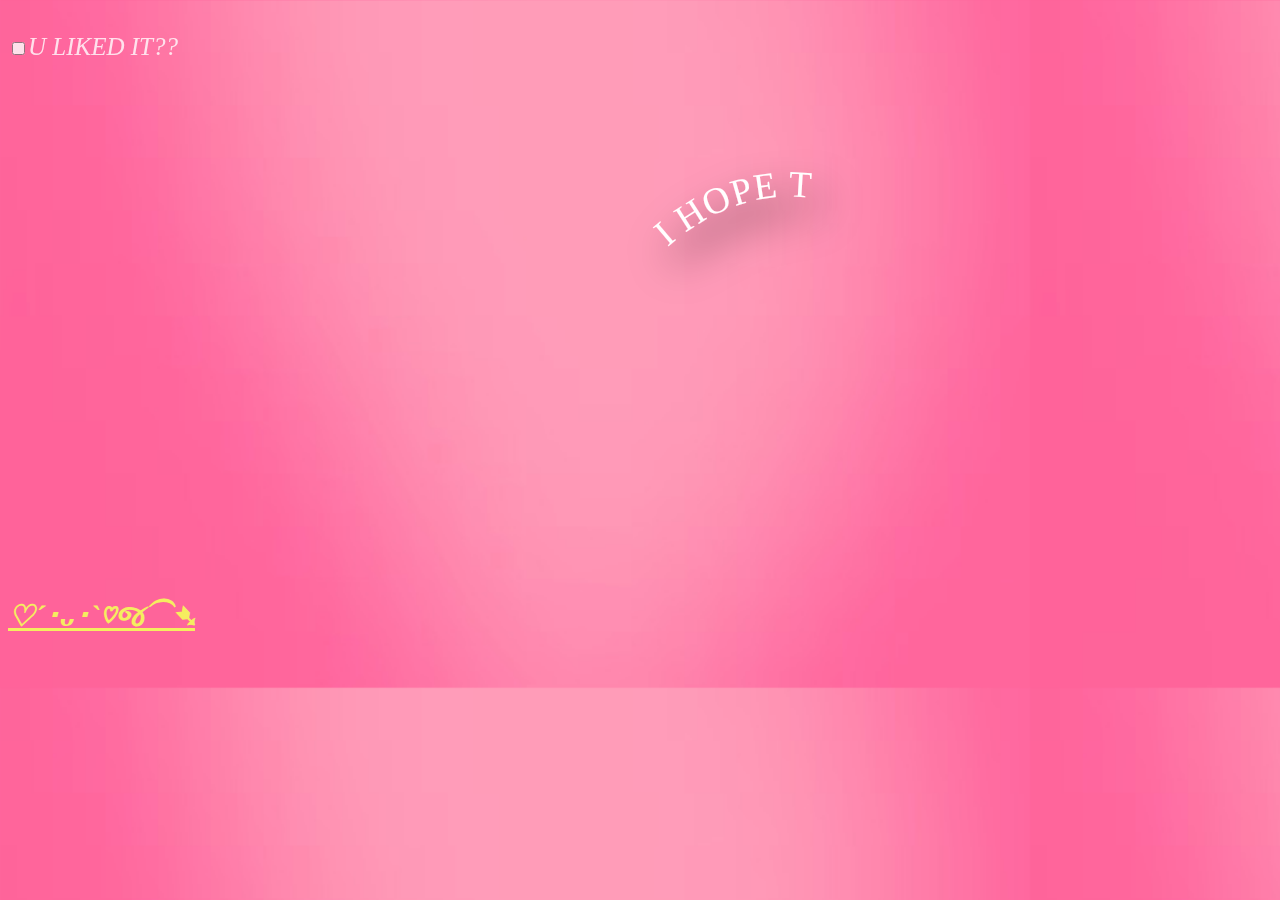
<file: 2nd.html>
<head><link rel="stylesheet" href="2nd.css"></link></head>
<body link="#f5ee5f" alink="#f5ee5f" vlink="#f5ee5f">
<p style = "font-family:georgia,garamond,serif;font-size:25px;font-style:italic"><label><input type="checkbox" id="cb" />U LIKED IT??</label></p>
<svg id="theSvg" viewBox="-120 -30 240 180" enable-background="new 0 0 174 148" xml:space="preserve">
  <defs>
    <filter id="f" filterUnits="userSpaceOnUse"  x="-120" y="-30" width="120%" height="120%">
      <feGaussianBlur in="SourceAlpha" stdDeviation="5" result="blur"></feGaussianBlur>
      <feOffset in="blur" dx="3" dy="5" result="shadow"></feOffset>
      <feFlood flood-color="rgba(3,0,0,1)" result="color" />
      <feComposite in ="color" in2="shadow" operator="in" />
      <feComposite in="SourceGraphic"/>
    </filter>
<path id = "shape"
d="M0, 21.054 
   C0, 21.054 24.618, -15.165 60.750, 8.554 
   C93.249, 29.888 57.749, 96.888 0, 117.388
   C-57.749, 96.888  -93.249, 29.888 -60.750, 8.554
   C-24.618, -15.165  -0, 21.054 -0, 21.054z    
"/>
  <path id="partialPath" />  
  
  </defs> 

 <text dy="-2" filter="url(#f)">
		<textPath xlink:href="#partialPath"  startOffset="12">I HOPE THIS LITTLE GIFT BRINGS THAT CUTU SMILE ON UR FACE......I ALWAYS LOVE U BABYY......</textPath> 
 </text>
 <br>
 <br>
 <br>
 <br>
 <br>
 <br>
 <br>
 <br>
 <br>
 <br>
 <br>
 <br>
 <br>
 <br>
 <br>
 <br>
 <br>
 <br>
 <br>
 <br>
 <br>
 <br>
 <br>
 <br>
 <br>
 <br>
 <br>
 <br>
 <br>
 <br>
 
 <br>


 <a href="4th.html"> <p style = "font-family:georgia,garamond,serif;font-size:30px;font-style:italic" align="right">  
  ㅤㅤㅤㅤㅤㅤㅤㅤㅤㅤㅤㅤㅤㅤㅤㅤㅤㅤㅤㅤㅤㅤㅤㅤㅤㅤㅤㅤㅤㅤㅤㅤㅤㅤㅤㅤㅤㅤㅤㅤㅤㅤㅤ<b><u>♡´･ᴗ･`♡જ⁀➴</b></u></p>
</a>
 <use id="useThePath" xlink:href="#partialPath" stroke="white" stroke-width=".5" stroke-opacity=".5" fill="none" style="display:none;" />
</svg>
<script src="2nd.js"></script>
</file>
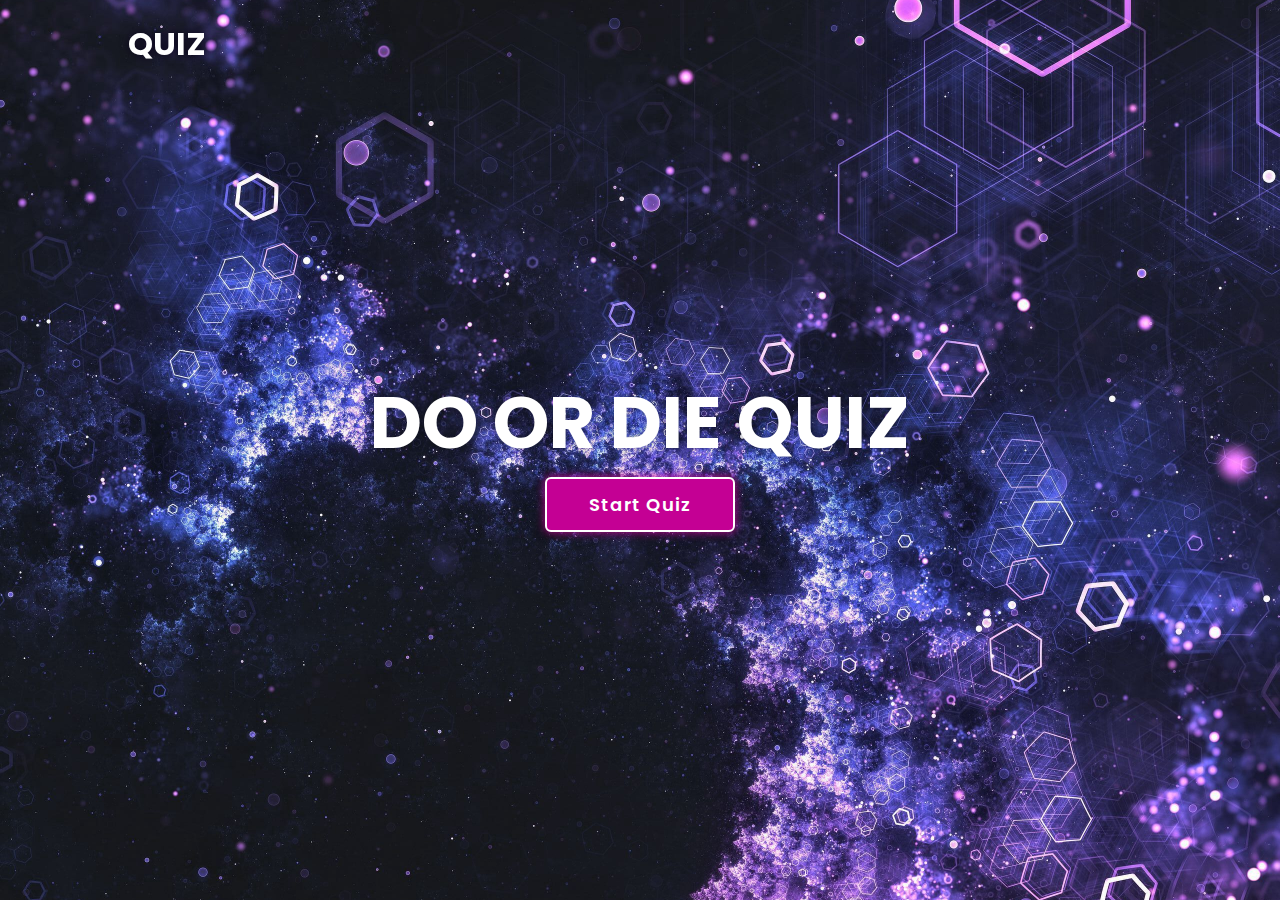
<file: 3rd.html>
<!DOCTYPE html>
<html lang="en"

<head>
    <meta charset="UTF-8">
    <meta http-equiv="X-UA-Compatible" content="IE=edge">
    <meta name="viewport" content="width=device-width, initial-scale=1.0">
    <title>QUIZ</title>
    <link rel="stylesheet" href="3rd.css">
</head>

<body>

    <main class="main">
        <header class="header">
            <a href="#" class="logo">QUIZ</a>
        </header>

    <div class="container">
        <section class="quiz-section">
            <div class="quiz-box">
                <h1>Bubu Quiz</h1>
                <div class="quiz-header">
                   <span>Do or Die</span>
                <span class="header-score">Score: 0/5</span>
                </div> 

              <h2 class="question-text">1.Who is always right?</h2>

              <div class="option-list">
                <!-- <div class="option">
                    <span>A.Huh...Me!</span>
                </div>
                <div class="option">
                    <span>B.You</span>
                </div>
                <div class="option">
                    <span>C.Ofc baby...u r always right sweetheart...my lil angel...the most beautiful girl i ever saw˖⁺‧₊˚♡˚₊‧⁺˖≽^•⩊•^≼🐻‍❄️ྀིྀི✿</span>
                </div> -->
              </div>

              <div class="quiz-footer">
                <span class="question-total">1 of 5 Questions</span>
                <button class="next-btn">Next</button>
              </div>
            </div>

            <div class="result-box">
                <h2>Quiz Result</h2>
                <div class="percentage-container">
                    <div class="circular-progress">
                        <span class="progress-value">0%</span>
                    </div>

                    <span class="score-text">Your Score 0 out of 5</span>
                </div>

                <div class="buttons">
                    <button class="tryAgain-btn">Try Again</button>
                    <button class="goHome-btn">Go to Home</button>
                </div>
            </div>
        </section>


       <section class="home">
          <div class="home-content">
              <h1>DO OR DIE QUIZ</h1>
              
              <button class="start-btn">Start Quiz</button>
         </div>
        </section>
    </div>   
    </main>

    <div class="popup-info">
        <h2>QUIZ GUIDE</h2>
        <span class="info">1. You are not allowed to skip this quiz even if it's an emergency!</span>
        <span class="info">2. You have to answer every answer correctly...u have no other choice!</span>
        <span class="info">3. If u dare to answer any question wrong...even by mistake...you will suffer the wrath of HADES!</span>
        <span class="info">4. No electronic gadget(phone,calculator,smart watch, etc) is allowed inside the examination premises!</span>
        <span class="info">5. And lastly....ALL THE BEST KHIPUUUU!!!♡ ̆̈</span>

        <div class="btn-group">
            <button class="info-btn exit-btn">Tui exit kre dekh</button>
            <a href="#" class="info-btn continue-btn">CONTINUE</a>
        </div>
    </div>

   

<script src="3rd.js"></script>
<script src="3rd-1.js"></script>
</body>

</html>
</file>
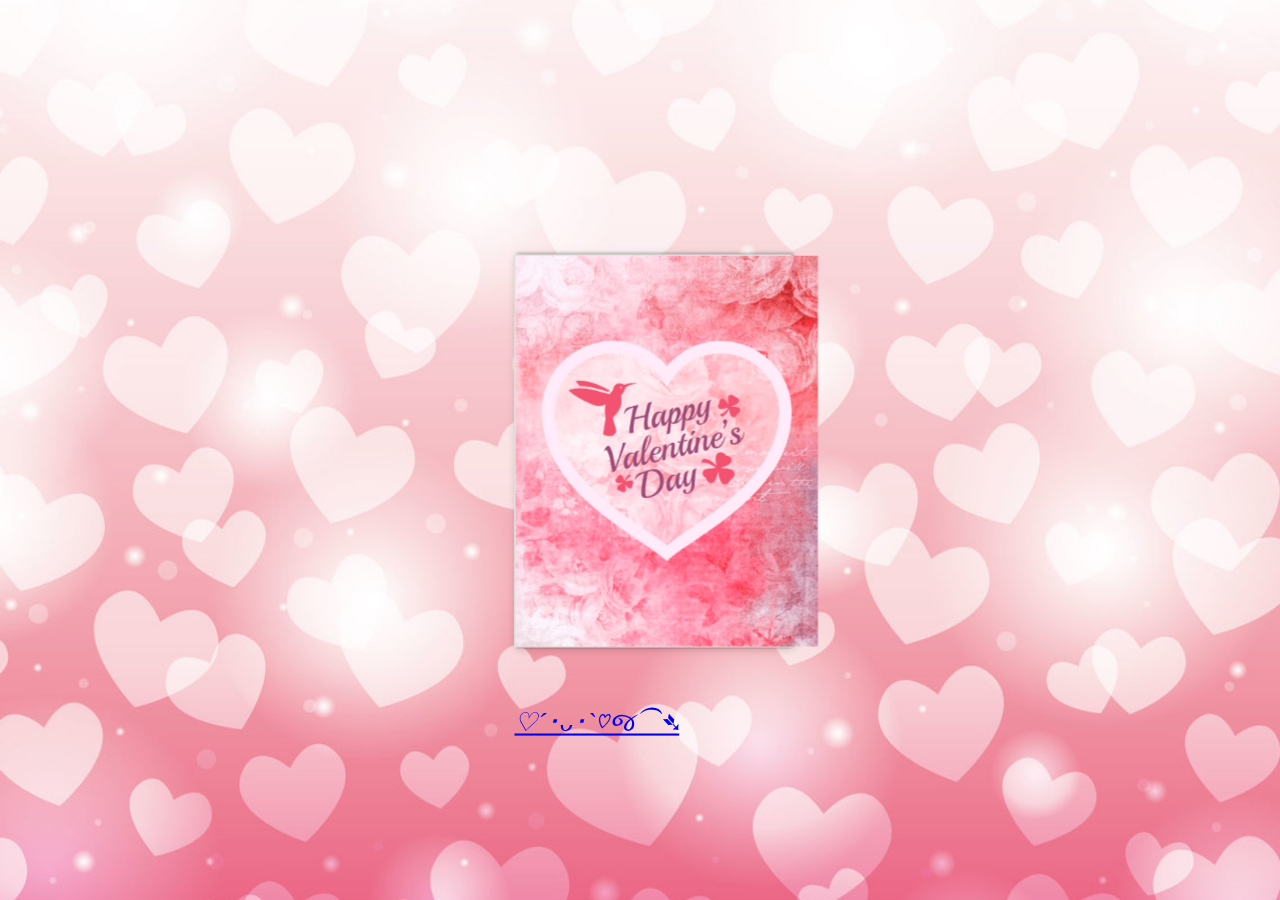
<file: 4th.html>
<html>
    <head>
        <link rel="stylesheet" href="4th.css">
        
    </head>
<body>

<div class="envelope">
</div>

<div class="card">
  <div class="back"></div>
  <div class="front">
    <div class="f-box">
      <img src="card.jpeg" alt="">
    </div>
  </div>

  <div class="text-container">

    <p style = "font-family:georgia,garamond,serif;font-size:12px;font-style:italic;color: black;">
       <br><br><br><br><br><br> Happy Valentines Day Jaaaaan....Ik It's A Day To Celebrate Love Bt We Celebrate Our Love Everyday...Cuz We R Spcl Couple(And Cutest Couple Ofc)....Ik It's A Ldr And Things R Tough For Us Bt Trust Me Babeee...I Prms To Never Leave Ur Side...And Always Be There With U In Every Situation.....R Udaipur Ae Biye Tao Krte Hbe Kintu....R Koto Wait Krbooooo....I Want U Babeeee...I Wanna Kiss U Everyday...Hug U Everyday..Cuddle With U Everyday....Spent Time With U Everyday...I Wanna Live With U Babuuuuu....Achaaa Thik Ache...R Emotional Krbo Naaaa...Just Know That....I Love U The Most And U R Everything To Me....Ailabooooooooooo Khipuuuuuuuuuuuuu-`♡´-✧˚ ༘ ⋆｡♡˚˚ ༘♡ ⋆｡˚ ❀
  </p>
    </div>
    <br><br><br><br><br><br>
    <a href="3rd.html"> <p style = "font-family:georgia,garamond,serif;font-size:25px;font-style:italic">♡´･ᴗ･`♡જ⁀➴</p></a>

</div>
</body>
</html>
</file>
<file: 2nd.css>
body{background-image: url('bg2.jpg');
  background-size:1030px;
  font-family: consolas; color:white; }
svg {
  
  width: 110vmin;
  display:block;
  position:absolute;
  margin:auto;
  top:0;bottom:0;left:0;right:0;
  z-index:1;
}
text {
  fill: white;
  font-family: 'Times New Roman', Times, serif;
  font-size: 9px;;
}

p{position:absolute;z-index:2}

label{-webkit-font-smoothing: antialiased;
  -moz-osx-font-smoothing: grayscale;opacity:.8}
</file>
<file: 3rd.css>
@import url('https://fonts.googleapis.com/css2?family=Poppins:wgt@300;400;500;600;700;800;900&display=swap');

*{
  margin: 0;
  padding: 0;
  box-sizing: border-box;
  font-family: 'Poppins', sans-serif;
}

body {
    color: #fff;
    background: #09001d;
    overflow: hidden;
}

.header {
    position: fixed;
    top: 0;
    left: 0;
    width: 100%;
    padding: 20px 10%;
    background: transparent;
    display: flex;
    justify-content: space-between;
    align-items: center;
    z-index: 100;
}

.logo {
    font-size: 32px;
    color: #fff;
    text-decoration: none;
    font-weight: 700;
    filter: drop-shadow(0 0 5px #09001d);
}

 .main {
    min-height: 100vh;
    background: url('bg1.jpeg') no-repeat;
    background-size: cover;
    background-position: center;
    pointer-events: auto;
    transition: .3s ease;
 }

 .main.active {
    filter: blur(15px);
    pointer-events: none;
 }

 .container {
    display: flex;
    height: 100vh;
    width: 200%;
 }

 .home {
    position: relative;
    left: -50%;
    height: 100vh;
    width: 100%;
    display: flex;
    justify-content: center;
    align-items: center;
 }

 .home-content {
    max-width: 600px;
    display: flex;
    align-items: center;
    flex-direction: column;
 }

 .home-content h1 {
    font-size: 72px;
    font-weight: 700;
    text-shadow: 0 0 10px rgba(0, 0, 0, .3);
 }

 .home-content p {
    font-size: 16px;
    text-align: center;
    text-shadow: 0 0 10px rgba(0, 0, 0, .3);
    margin-bottom: 30px;
 }

 .home-content .start-btn {
    width: 190px;
    height: 55px;
    background: #c40094;
    border: 2px solid #fff;
    outline: none;
    border-radius: 6px;
    box-shadow: 0 0 10px #c40094;
    font-size: 18px;
    color: #fff;
    letter-spacing: 1px;
    font-weight: 600;
    cursor: pointer;
    transition: .5s;
 }

 .home-content .start-btn:hover {
    background: #09001d;
    box-shadow: none;
 }

 .popup-info {
    position: absolute;
    top: 50%;
    left: 50%;
    transform: translate(-50%, -50%) scale(.9);
    width: 500px;
    background: #fff;
    border-radius: 6px;
    padding: 10px 25px;
    opacity: 0;
    pointer-events: none;
    transition: .3s ease;
 }

 .popup-info.active {
    opacity: 1;
    pointer-events: auto;
    transform: translate(-50%, -50%) scale(1);
 }

 .popup-info h2 {
    font-size: 50px;
    color: #c40094;
 }

 .popup-info .info {
    display: inline-block;
    font-size: 16px;
    color: #333;
    font-weight: 500;
    margin: 4px 0;
 }

 .popup-info .btn-group {
    display: flex;
    justify-content: space-between;
    align-items: center;
    border-top: 1px solid #999;
    margin-top: 10px;
    padding: 15px 0 7px;
 }

 .popup-info .btn-group .info-btn {
    display: inline-flex;
    justify-content: center;
    align-items: center;
    width: 130px;
    height: 45px;
    background: #c40094;
    border: 2px solid #c40094;
    outline: none;
    border-radius: 6px;
    text-decoration: none;
    font-size: 16px;
    color: #fff;
    font-weight: 600;
    box-shadow: 0 0 10px rgba(0, 0, 0, .1);
    cursor: pointer;
    transition: .5s;
 }

 .popup-info .btn-group .info-btn:nth-child(1) {
    background: transparent;
    color: #c40094;
 }


.popup-info .btn-group .info-btn:nth-child(1):hover {
    background: #c40094;
    color: #fff;
}

.popup-info .btn-group .info-btn:nth-child(2):hover {
    background: #950170;
    border-color: #950170;
}

.quiz-section {
    position: relative;
     left: -50%;
    width: 100%;
    background: #09001d;
    display: flex;
    justify-content: center;
    align-items: center;
    z-index: 100;
    transition: .8s ease-in-out;
    transition-delay: .25s;
    
}

.quiz-section.active {
    left: 0;
}

.quiz-section .quiz-box {
    position: relative;
    width: 500px;
    background: transparent;
    border: 2px solid #c40094;
    border-radius: 6px;
    display: flex;
    flex-direction: column;
    padding: 20px 30px;
    opacity: 0;
    pointer-events: none;
    transform: scale(.9);
    transition: .3s ease;
    transition-delay: 0s;
}

.quiz-section .quiz-box.active {
    opacity: 1;
    pointer-events: auto;
    transform: scale(1);
    transition: 1s ease;
    transition-delay: 1s;
}

.quiz-box h1 {
   font-size: 32px;
   text-align: center;
   background: linear-gradient(45deg, transparent, #c40094, transparent);
   border-radius: 6px; 
}

.quiz-box .quiz-header {
    display: flex;
    justify-content: space-between;
    align-items: center;
    padding: 20px 0;
    border-bottom: 2px solid #c40094;
    margin-bottom: 30px;
}

.quiz-header span {
    font-size: 18px;
    font-weight: 500;
}

.quiz-header .header-score {
    background: #c40094;
    border-radius: 3px;
    padding: 7px;
}

.quiz-box .question-text {
    font-size: 24px;
    font-weight: 600;
}

.option-list .option {
    width: 100%;
    padding: 12px;
    background: transparent;
    border: 2px solid rgba(255, 255, 255, .2);
    border-radius: 4px;
    font-size: 17px;
    margin: 15px 0;
    cursor: pointer;
    transition: .3s;
}

.option-list .option:hover {
    background: rgba(255, 255, 255, .1);
    border-color: rgba(255, 255, 255, .1);
}

.option-list .option.correct {
    background: #09001d;
    color: #00a63d;
    border-color: #00a63d;
}

.option-list .option.incorrect {
    background: #09001d;
    color: #a60045;
    border-color: #a60045;
}



.quiz-box .quiz-footer {
    display: flex;
    justify-content: space-between;
    align-items: center;
    border-top: 2px solid #c40094;
    padding-top: 20px;
    margin-top: 30px;
}


.quiz-footer .question-total {
    font-size: 16px;
    font-weight: 600;
}

.quiz-footer .next-btn {
    width: 100px;
    height: 45px;
    background: rgba(255, 255, 255, .1);
    border: 2px solid rgba(255, 255, 255, .1);
    outline: none;
    border-radius: 6px;
    font-size: 16px;
    color: rgba(255, 255, 255, .3);
    font-weight: 600;
    cursor: pointer;
    pointer-events: none; 
    transition: .5s;
}

.quiz-footer .next-btn.active:hover {
    background: #950170;
    border-color: #950170;
    
}

.quiz-footer .next-btn.active {
    pointer-events: auto;
    background: #c40094;
    border-color: #c40094;
    color: #fff;
}

.quiz-section .result-box {
    position: absolute;
    top: 50%;
    left: 50%;
    transform: translate(-50%, -50%) scale(.9);
    width: 500px;
    background: transparent;
    border: 2px solid #c40094;
    border-radius: 6px;
    padding: 20px;
    display: flex;
    flex-direction: column;
    align-items: center;
    opacity: 0;
    pointer-events: none;
    transition: .3s ease;
}

.quiz-section .result-box.active {
    opacity: 1;
    pointer-events: auto;
    transform: translate(-50%, -50%) scale(1);
}

.result-box h2 {
    font-size: 52px;
}

.result-box .percentage-container {
    width: 300px;
    
    display: flex;
    flex-direction: column;
    align-items: center;
    margin: 20px 0 40px;
}

.percentage-container .circular-progress {
    position: relative;
    width: 250px;
    height: 250px;
    background: conic-gradient(#c40094 3.6deg, rgba(255, 255, 255, .1) 0deg);
    border-radius: 50%;
    display: flex;
    justify-content: center;
    align-items: center;
}

.percentage-container .circular-progress::before {
    content: '';
    position: absolute;
    width: 210px;
    height: 210px;
    background: #09001d;
    border-radius: 50%;
}

.circular-progress .progress-value {
    position: relative;
    font-size: 45px;
    font-weight: 600;
}

.percentage-container .score-text {
    font-size: 26px;
    font-weight: 600;
    margin-top: 20px;
}

.result-box .buttons {
    display: flex;
}

.buttons button {
    width: 130px;
    height: 47px;
    background: #c40094;
    border: 2px solid #c40094;
    outline: none;
    border-radius: 6px;
    font-size: 16px;
    color: #fff;
    font-weight: 600;
    margin: 0 20px 20px;
    cursor: pointer;
    transition: .5s;
}

.buttons button:nth-child(1):hover {
    background: #950170;
    border-color: #950170;
}

.buttons button:nth-child(2) {
    background: transparent;
    color: #c40094;
}

.buttons button:nth-child(2):hover {
    background: #c40094;
    color: #fff;
}
</file>
<file: 4th.css>
html,
body {
  overflow: hidden;
  width: 100%;
  height: 100%;
}

body {
  display: flex;
  margin: auto;
  background-image: url('4th bg.jpg');
  background-size: cover;
  background-position: 50% 50%;
}

.envelope {
  content: url(https://assets.codepen.io/4927073/Envelope3.png);
  width: 430px;
  position: absolute;
  left: 18%;
  top: 3%;
  filter: drop-shadow(1.5px 0.75px 1.75px #4d4d4d);
}

.card {
  position: relative;
  width: 262px;
  height: 372px;
  margin: auto;
  box-shadow: inset 5px 0px 15px 0px rgba(0, 0, 0, 0.1),
    3px 0px 3px -2px rgba(0, 0, 0, 0.3);
  background-color: #fffffa;
      transform: scale(1.05);
  left: 12px;
}

.front {
  position: absolute;
  width: 100%;
  height: 100%;
  margin: -10px 0px 0px -10px;
  margin: auto;
  border: 1px solid #e0e0db;
  backface-visibility: hidden;
  background-color: #e8e6e3;
  background-size: contain;
  transform-style: preserve-3d;
  transform-origin: 0% 50%;
  transform: perspective(800px) rotateY(0deg);
  transition: all 1s ease-in-out;
  filter: saturate(1.125) brightness(1.0125);
}

.card:hover .front {
  transform: perspective(800px) rotateY(-170deg);
  background-color: rgb(205, 205, 205);
}

.card:hover .back {
  transform: perspective(800px) rotateY(-170deg);
  box-shadow: 7px 0px 2px 0px rgba(0, 0, 0, 0.3),
    inset 2px 0px 15px 0px rgba(0, 0, 0, 0.1);
  background-color: #fffffa;
}

.back {
  position: absolute;
  width: 100%;
  height: 100%;
  margin: -10px 0px 0px -10px;
  margin: auto;
  backface-visibility: visible;
  filter: drop-shadow(2px 2px 4px rgba(0,0,0,0.25));
  box-shadow: inset 5px 0px 15px 0px rgba(0, 0, 0, 0.1),
    3px 0px 3px 1px rgba(0, 0, 0, 0.3);
  transform-style: preserve-3d;
  transform-origin: 0% 50%;
  transform: perspective(800px) rotateY(0deg);
  transition: all 1s ease-in-out;
  background-color: #fff;
}
.text-container {
  width: 80%;
  height: 80%;
  margin: auto;
  display: flex;
  justify-content: center;
  align-items: center;
  font-family: Roboto;
  color: #929292;
}

.f-box {
  width: 100%;
  height: 100%;
  margin: auto;
  background-color: transparent;
  box-shadow: 0 2px rgba(0, 0, 0, 0.1);
  text-align: center;
}

.f-box img {
  margin-top: 0px;
  height: 100%;
  width: auto;
}




@media (max-width: 675px) {
  .envelope {
    width: 380px;
}
  
  .card {
    height: 330px;
    width: 230px;
}
}
</file>
